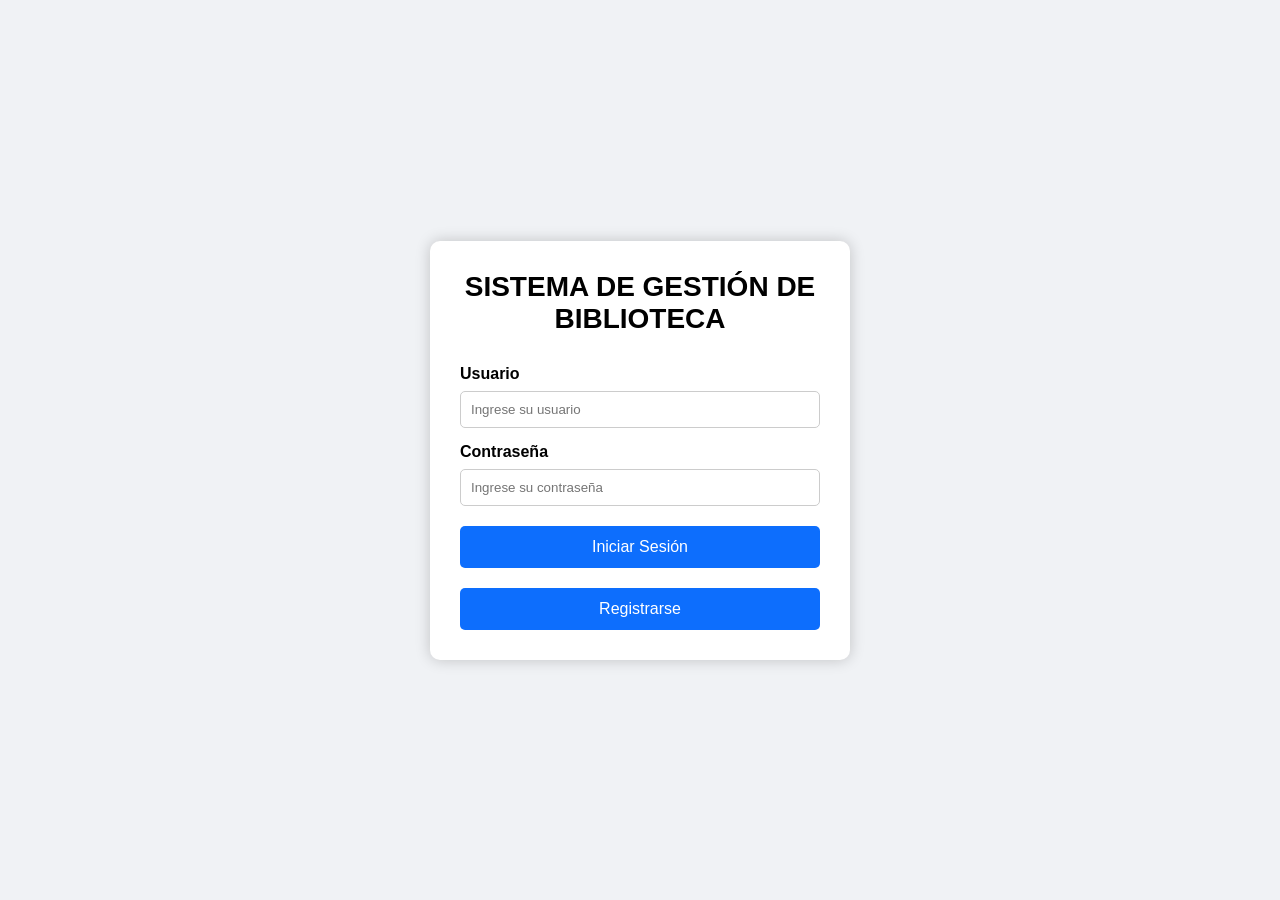
<file: index.html>
<!DOCTYPE html>
<html lang="es">
<head>
    <meta charset="UTF-8">
    <meta name="viewport" content="width=device-width, initial-scale=1.0">
    <title>Sistema de Gestión de Biblioteca</title>

    <link rel="stylesheet" href="css/estilos.css">
</head>

<body>

<div class="login">

    <h1>SISTEMA DE GESTIÓN DE BIBLIOTECA</h1>

    <form action="libros.html">

        <label>Usuario</label>
        <input type="text" placeholder="Ingrese su usuario" required>

        <label>Contraseña</label>
        <input type="password" placeholder="Ingrese su contraseña" required>

        <button type="submit">Iniciar Sesión</button>

        <button type="button" onclick="window.location='registro.html'">
            Registrarse
        </button>

    </form>

</div>

<script src="js/login.js"></script>

</body>
</html>
</file>
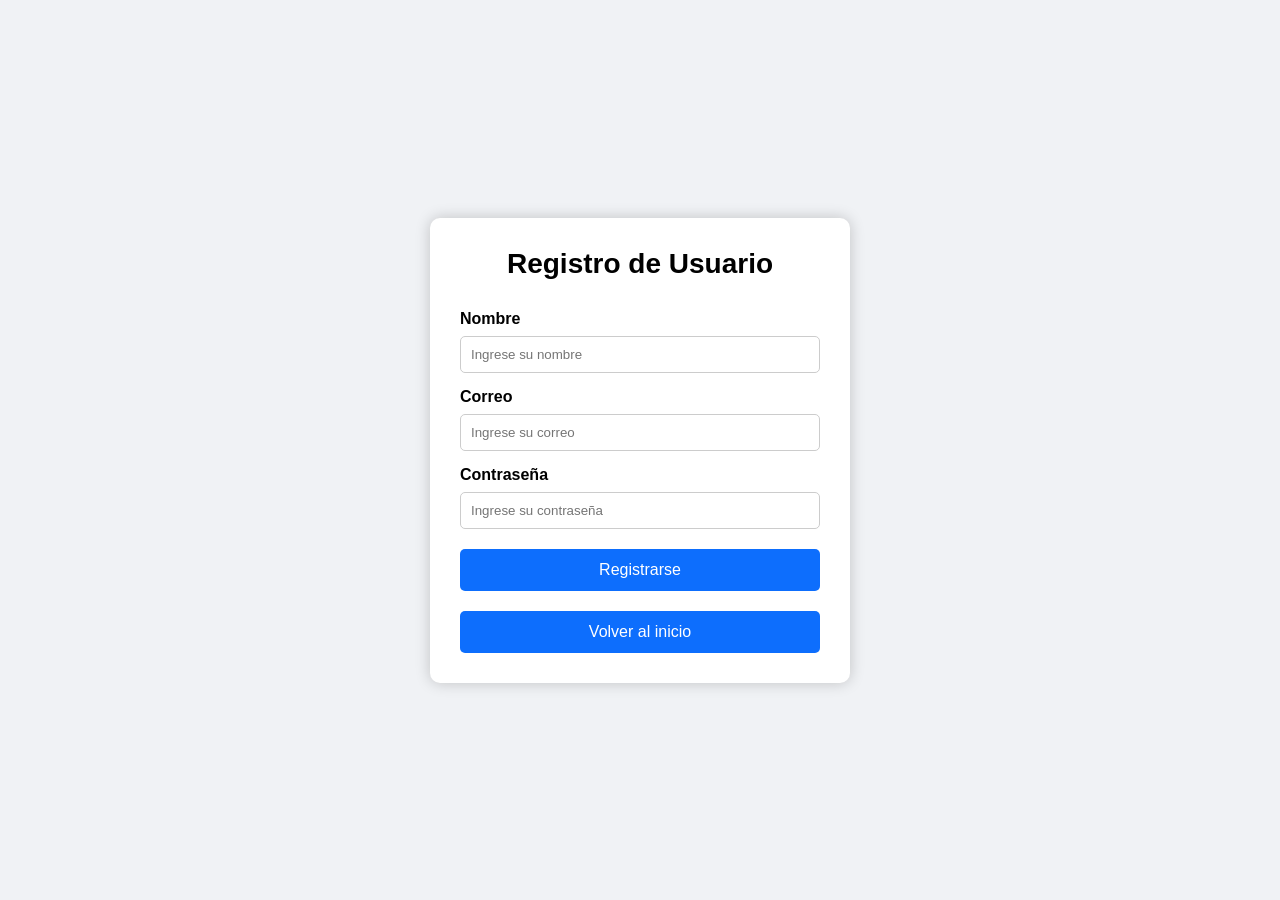
<file: registro.html>
<!DOCTYPE html>
<html lang="es">
<head>
    <meta charset="UTF-8">
    <meta name="viewport" content="width=device-width, initial-scale=1.0">
    <title>Registro de Usuario</title>
    <link rel="stylesheet" href="css/estilos.css">
</head>
<body>

<div class="login">

    <h1>Registro de Usuario</h1>

    <label>Nombre</label>
    <input type="text" placeholder="Ingrese su nombre">

    <label>Correo</label>
    <input type="email" placeholder="Ingrese su correo">

    <label>Contraseña</label>
    <input type="password" placeholder="Ingrese su contraseña">

    <button onclick="alert('Usuario registrado correctamente')">
        Registrarse
    </button>

    <button onclick="window.location='index.html'">
        Volver al inicio
    </button>

</div>

</body>
</html>
</file>
<file: css/estilos.css>
*{
    margin:0;
    padding:0;
    box-sizing:border-box;
    font-family:Arial, Helvetica, sans-serif;
}

body{
    background:#f0f2f5;
    display:flex;
    justify-content:center;
    align-items:center;
    height:100vh;
}

.login{
    width:420px;
    background:white;
    padding:30px;
    border-radius:10px;
    box-shadow:0 0 15px rgba(0,0,0,.2);
    text-align:center;
}

.login h1{
    margin-bottom:30px;
    font-size:28px;
}

.login label{
    display:block;
    text-align:left;
    margin-top:15px;
    font-weight:bold;
}

.login input{
    width:100%;
    padding:10px;
    margin-top:8px;
    border:1px solid #ccc;
    border-radius:5px;
}

.login button{
    width:100%;
    margin-top:20px;
    padding:12px;
    background:#0d6efd;
    color:white;
    border:none;
    border-radius:5px;
    cursor:pointer;
    font-size:16px;
}

.login button:hover{
    background:#0b5ed7;
}
</file>
